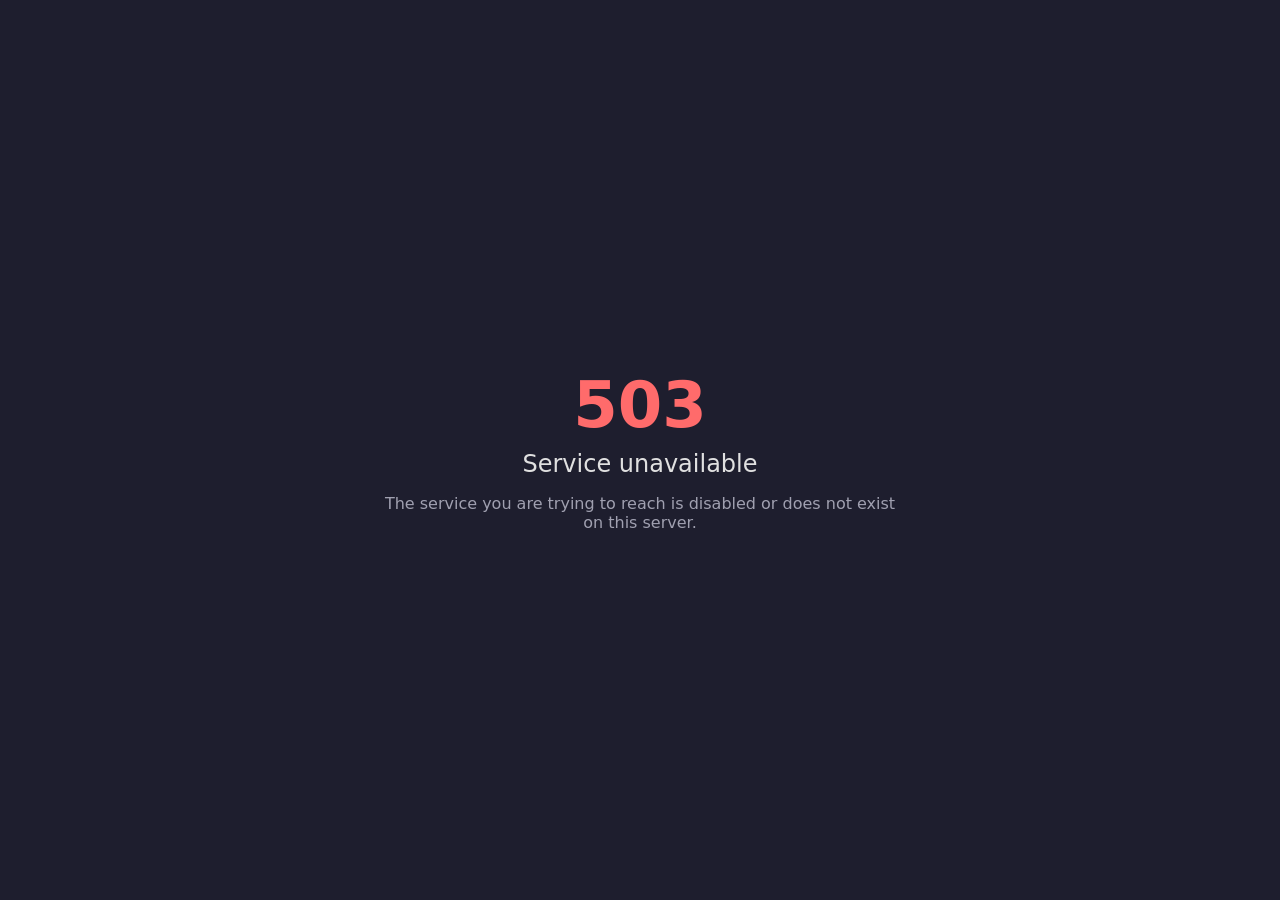
<file: reverse-proxy/conf/unavailable.html>
<!DOCTYPE html>
<html lang="en">
<head>
    <meta charset="utf-8">
    <meta name="viewport" content="width=device-width, initial-scale=1">
    <title>Service unavailable</title>
    <style>
        :root { color-scheme: light dark; }
        body {
            margin: 0;
            min-height: 100vh;
            display: flex;
            align-items: center;
            justify-content: center;
            font-family: system-ui, -apple-system, "Segoe UI", Roboto, sans-serif;
            background: #1e1e2e;
            color: #e0e0e0;
            text-align: center;
            padding: 16px;
            box-sizing: border-box;
        }
        h1 { font-size: 4rem; margin: 0; color: #ff6b6b; }
        h2 { font-weight: 500; margin: .5rem 0 1rem; }
        p  { color: #a0a0b0; max-width: 32rem; margin: 0 auto; }
    </style>
</head>
<body>
    <main>
        <h1>503</h1>
        <h2>Service unavailable</h2>
        <p>The service you are trying to reach is disabled or does not exist on this server.</p>
    </main>
</body>
</html>
</file>
